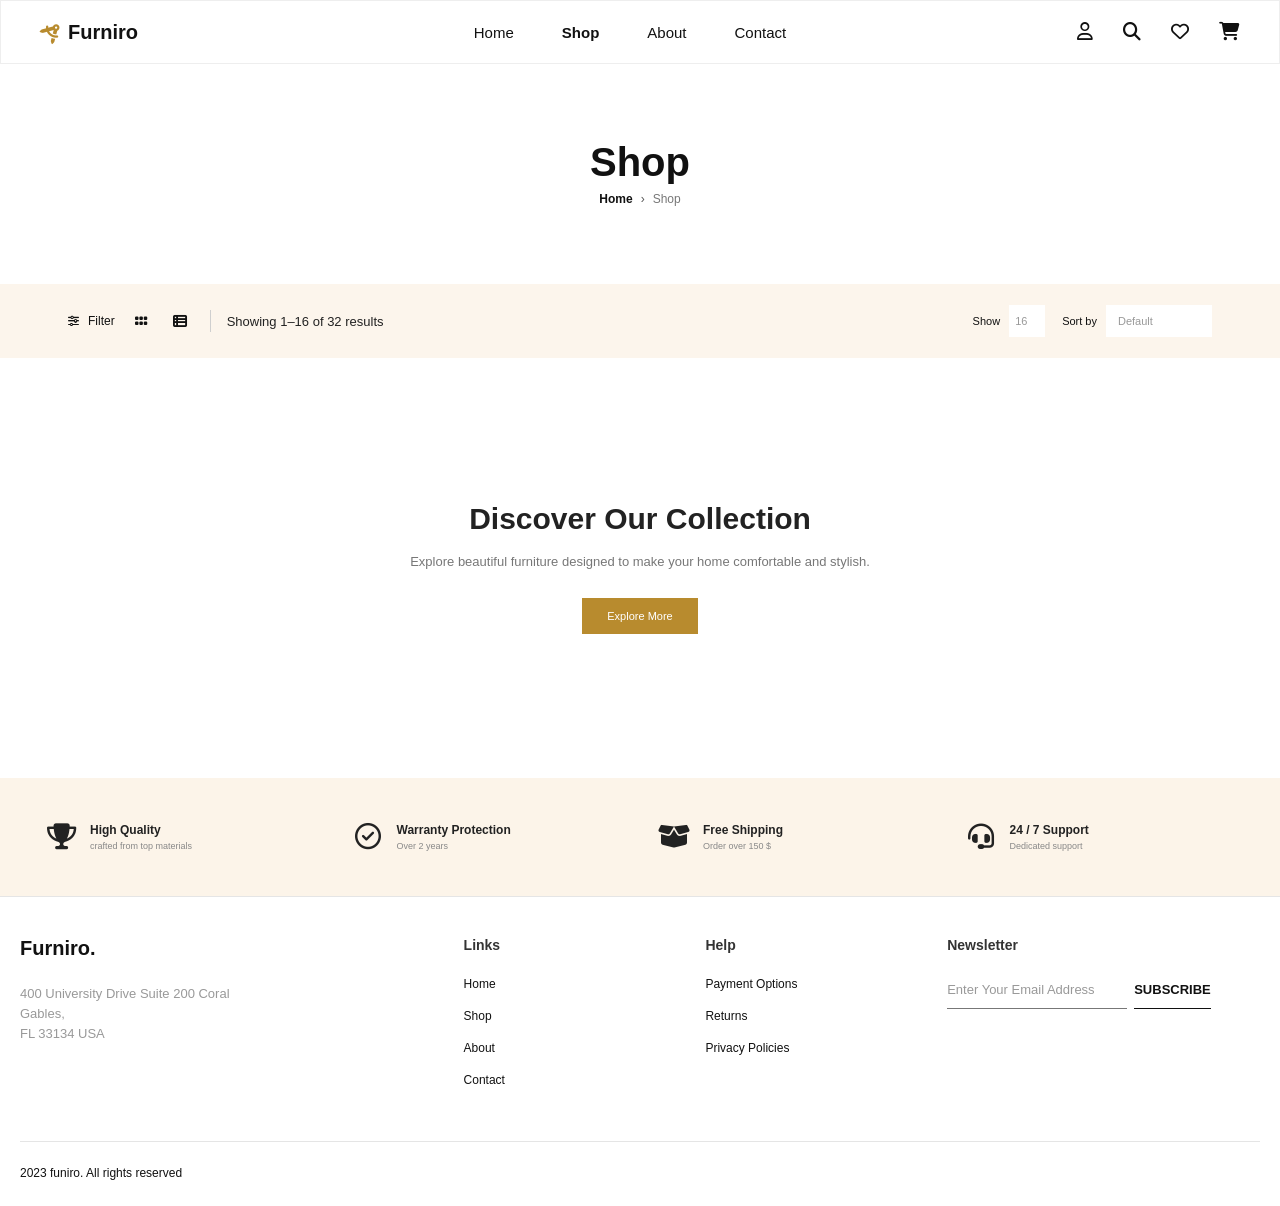
<file: shop.html>
<!DOCTYPE html>
<html lang="en">
<head>
    <meta charset="UTF-8">
    <meta name="viewport" content="width=device-width, initial-scale=1.0">

    <title>Furniro - Shop</title>

    <!-- Font Awesome -->
    <link
        rel="stylesheet"
        href="https://cdnjs.cloudflare.com/ajax/libs/font-awesome/6.5.0/css/all.min.css"
    >

    <link rel="stylesheet" href="shop.css">
</head>

<body>

    <!-- ================= NAVBAR ================= -->

    <header class="navbar">

        <div class="logo">
            <span class="logo-mark">
                <i class="fa-solid fa-compass-drafting"></i>
            </span>
            <span>Furniro</span>
        </div>

        <nav class="nav-links">
            <a href="index.html">Home</a>
            <a href="shop.html" class="active">Shop</a>
            <a href="about.html">About</a>
            <a href="contact.html">Contact</a>
        </nav>

        <div class="nav-icons">

            <a href="account.html" aria-label="Account">
                <i class="fa-regular fa-user"></i>
            </a>

            <a href="#" aria-label="Search">
                <i class="fa-solid fa-magnifying-glass"></i>
            </a>

            <a href="wishlist.html" aria-label="Wishlist">
                <i class="fa-regular fa-heart"></i>
            </a>

            <a href="cart.html" aria-label="Cart">
                <i class="fa-solid fa-cart-shopping"></i>
            </a>

        </div>

        <!-- Mobile Menu -->
        <button class="menu-btn" id="menuBtn">
            <i class="fa-solid fa-bars"></i>
        </button>

    </header>


    <!-- ================= MOBILE NAV ================= -->

    <div class="mobile-menu" id="mobileMenu">

        <a href="#">Home</a>
        <a href="#">Shop</a>
        <a href="#">About</a>
        <a href="#">Contact</a>

    </div>


    <!-- ================= SHOP HERO ================= -->

    <section class="shop-hero">

        <div class="hero-overlay"></div>

        <div class="shop-title">

            <h1>Shop</h1>

            <div class="breadcrumb">
                <a href="#">Home</a>
                <span>›</span>
                <span>Shop</span>
            </div>

        </div>

    </section>


    <!-- ================= FILTER BAR ================= -->

    <section class="filter-section">

        <div class="filter-left">

            <button class="filter-btn">
                <i class="fa-solid fa-sliders"></i>
                <span>Filter</span>
            </button>

            <button class="view-btn active-view">
                <i class="fa-solid fa-grip"></i>
            </button>

            <button class="view-btn">
                <i class="fa-solid fa-table-list"></i>
            </button>

            <div class="vertical-line"></div>

            <p class="result-text">
                Showing 1–16 of 32 results
            </p>

        </div>


        <div class="filter-right">

            <div class="show-box">

                <span>Show</span>

                <select>
                    <option>16</option>
                    <option>24</option>
                    <option>32</option>
                </select>

            </div>


            <div class="sort-box">

                <span>Sort by</span>

                <select>
                    <option>Default</option>
                    <option>Price</option>
                    <option>Name</option>
                </select>

            </div>

        </div>

    </section>
    <!-- footer or banner -->
     <!-- =====================================================
     YOUR PRODUCT SECTION
     Yahan aapka existing products section rahega
===================================================== -->

<section class="shop-products">

    <!-- Aapke existing product cards yahan hain -->

</section>


<!-- =====================================================
     SPACE / NEXT SECTION
     Hero ke baad direct banner nahi aayega.
     Is section mein baad mein aap koi bhi content laga sakte ho.
===================================================== -->

<section class="middle-section">

    <div class="middle-content">

        <h2>Discover Our Collection</h2>

        <p>
            Explore beautiful furniture designed to make
            your home comfortable and stylish.
        </p>

        <a href="#">Explore More</a>

    </div>

</section>

   
<!-- =====================================================
     BENEFITS BANNER
===================================================== -->

<section class="benefits">

    <div class="benefit">

        <div class="benefit-icon">
            <i class="fa-solid fa-trophy"></i>
        </div>

        <div class="benefit-text">
            <h3>High Quality</h3>
            <p>crafted from top materials</p>
        </div>

    </div>


    <div class="benefit">

        <div class="benefit-icon">
            <i class="fa-regular fa-circle-check"></i>
        </div>

        <div class="benefit-text">
            <h3>Warranty Protection</h3>
            <p>Over 2 years</p>
        </div>

    </div>


    <div class="benefit">

        <div class="benefit-icon">
            <i class="fa-solid fa-box-open"></i>
        </div>

        <div class="benefit-text">
            <h3>Free Shipping</h3>
            <p>Order over 150 $</p>
        </div>

    </div>


    <div class="benefit">

        <div class="benefit-icon">
            <i class="fa-solid fa-headset"></i>
        </div>

        <div class="benefit-text">
            <h3>24 / 7 Support</h3>
            <p>Dedicated support</p>
        </div>

    </div>

</section>


<!-- =====================================================
     FOOTER
===================================================== -->

<footer class="footer">

    <div class="footer-container">

        <!-- Brand -->
        <div class="footer-brand">

            <h2>Furniro.</h2>

            <p>
                400 University Drive Suite 200 Coral<br>
                Gables,<br>
                FL 33134 USA
            </p>

        </div>


        <!-- Links -->
        <div class="footer-column">

            <h4>Links</h4>

            <a href="index.html">Home</a>
            <a href="shop.html">Shop</a>
            <a href="about.html">About</a>
            <a href="contact.html">Contact</a>

        </div>


        <!-- Help -->
        <div class="footer-column">

            <h4>Help</h4>

            <a href="#">Payment Options</a>
            <a href="#">Returns</a>
            <a href="#">Privacy Policies</a>

        </div>


        <!-- Newsletter -->
        <div class="footer-newsletter">

            <h4>Newsletter</h4>

            <div class="newsletter-form">

                <input
                    type="email"
                    placeholder="Enter Your Email Address"
                >

                <button>
                    SUBSCRIBE
                </button>

            </div>

        </div>

    </div>


    <!-- Bottom Footer -->

    <div class="footer-bottom">

        <p>
            2023 funiro. All rights reserved
        </p>

    </div>

</footer>


    <script src="app.js"></script>

</body>
</html>
</file>
<file: shop.css>
/* =========================================
   RESET
========================================= */

* {
    margin: 0;
    padding: 0;
    box-sizing: border-box;
}

html {
    scroll-behavior: smooth;
}

body {
    font-family: Arial, Helvetica, sans-serif;
    background: #fff;
    color: #111;
    overflow-x: hidden;
}

button,
select,
input {
    font-family: inherit;
}


/* =========================================
   NAVBAR
========================================= */

.navbar {
    width: 100%;
    height: 64px;

    display: flex;
    align-items: center;

    padding: 0 40px;

    background: #fff;

    border: 1px solid #eeeeee;

    position: relative;
    z-index: 100;
}


/* =========================================
   LOGO
========================================= */

.logo {
    display: flex;
    align-items: center;
    gap: 5px;

    width: 240px;

    font-size: 20px;
    font-weight: 700;

    color: #111;
}

.logo-mark {
    width: 22px;
    height: 22px;

    display: flex;
    align-items: center;
    justify-content: center;

    color: #b88b2e;

    font-size: 18px;
}

.logo-mark i {
    transform: rotate(45deg);
}


/* =========================================
   NAV LINKS
========================================= */

.nav-links {
    height: 100%;

    display: flex;
    align-items: center;
    justify-content: center;

    gap: 48px;

    flex: 1;
}

.nav-links a {
    text-decoration: none;

    font-size: 15px;
    font-weight: 500;

    color: #111;

    position: relative;

    transition: 0.2s ease;
}

.nav-links a:hover {
    color: #b88b2e;
}

.nav-links a.active {
    font-weight: 600;
}


/* =========================================
   NAV ICONS
========================================= */

.nav-icons {
    width: 260px;

    display: flex;
    align-items: center;
    justify-content: flex-end;

    gap: 30px;
}

.nav-icons a {
    text-decoration: none;

    color: #111;

    font-size: 18px;

    transition: 0.2s ease;
}

.nav-icons a:hover {
    color: #b88b2e;
}


/* =========================================
   MOBILE MENU BUTTON
========================================= */

.menu-btn {
    display: none;

    border: none;
    background: transparent;

    font-size: 19px;

    cursor: pointer;
}


/* =========================================
   MOBILE MENU
========================================= */

.mobile-menu {
    display: none;

    width: 100%;

    background: #fff;

    padding: 15px 25px;

    border-bottom: 1px solid #eee;

    position: relative;
    z-index: 99;
}

.mobile-menu a {
    display: block;

    padding: 12px 0;

    text-decoration: none;

    color: #111;

    font-size: 13px;

    border-bottom: 1px solid #f1f1f1;
}

.mobile-menu.show {
    display: block;
}


/* =========================================
   SHOP HERO
========================================= */

.shop-hero {
    width: 100%;
    height: 220px;

    position: relative;

    display: flex;
    align-items: center;
    justify-content: center;

    overflow: hidden;

    background-image: url(
        "https://images.unsplash.com/photo-1600210492486-724fe5c67fb0?auto=format&fit=crop&w=1600&q=80"
    );

    background-size: cover;
    background-position: center 48%;
}


/* Light white overlay */

.hero-overlay {
    position: absolute;

    inset: 0;

    background: rgba(255, 255, 255, 0.70);
}


/* =========================================
   SHOP TITLE
========================================= */

.shop-title {
    position: relative;
    z-index: 2;

    text-align: center;

    margin-top: -2px;
}

.shop-title h1 {
    font-size: 40px;

    font-weight: 600;

    margin-bottom: 7px;

    color: #111;
}

.breadcrumb {
    display: flex;

    align-items: center;
    justify-content: center;

    gap: 8px;

    font-size: 12px;

    color: #555;
}

.breadcrumb a {
    color: #111;

    text-decoration: none;

    font-weight: 600;
}

.breadcrumb span:last-child {
    color: #777;
}


/* =========================================
   FILTER SECTION
========================================= */

.filter-section {
    width: 100%;

    min-height: 74px;

    background: #fcf5ec;

    display: flex;

    align-items: center;
    justify-content: space-between;

    padding: 0 68px;
}


/* =========================================
   FILTER LEFT
========================================= */

.filter-left {
    display: flex;

    align-items: center;

    gap: 13px;
}

.filter-btn {
    border: none;

    background: transparent;

    display: flex;

    align-items: center;

    gap: 9px;

    cursor: pointer;

    font-size: 12px;

    color: #111;
}

.filter-btn i {
    font-size: 11px;
}

.view-btn {
    border: none;

    background: transparent;

    width: 26px;
    height: 30px;

    display: flex;

    align-items: center;
    justify-content: center;

    cursor: pointer;

    color: #111;

    font-size: 14px;
}

.view-btn:hover {
    color: #b88b2e;
}

.active-view {
    color: #111;
}

.vertical-line {
    height: 22px;

    width: 1px;

    background: #cfcfcf;

    margin-left: 4px;
    margin-right: 3px;
}

.result-text {
    font-size: 13px;

    color: #222;

    white-space: nowrap;
}


/* =========================================
   FILTER RIGHT
========================================= */

.filter-right {
    display: flex;

    align-items: center;

    gap: 17px;
}

.show-box,
.sort-box {
    display: flex;

    align-items: center;

    gap: 9px;
}

.show-box span,
.sort-box span {
    font-size: 11px;

    color: #111;

    white-space: nowrap;
}


/* =========================================
   SELECT
========================================= */

.filter-right select {
    appearance: none;

    border: none;

    outline: none;

    background: #fff;

    height: 32px;

    padding: 0 12px;

    color: #999;

    font-size: 11px;

    cursor: pointer;
}

.show-box select {
    width: 36px;

    padding: 0 6px;
}

.sort-box select {
    width: 106px;
}


/* =========================================
   TABLET
========================================= */

@media (max-width: 900px) {

    .navbar {
        padding: 0 20px;
    }

    .logo {
        width: 170px;
    }

    .nav-links {
        gap: 25px;
    }

    .nav-icons {
        width: 170px;
        gap: 16px;
    }

    .filter-section {
        padding: 0 25px;
    }

    .result-text {
        font-size: 8px;
    }
}


/* =========================================
   MOBILE
========================================= */

@media (max-width: 650px) {

    .navbar {
        height: 58px;

        padding: 0 18px;
    }

    .logo {
        width: auto;

        flex: 1;

        font-size: 18px;
    }

    .nav-links {
        display: none;
    }

    .nav-icons {
        width: auto;

        gap: 15px;

        margin-right: 17px;
    }

    .nav-icons a:nth-child(1),
    .nav-icons a:nth-child(4) {
        display: none;
    }

    .nav-icons a {
        font-size: 15px;
    }

    .menu-btn {
        display: block;
    }


    /* Hero */

    .shop-hero {
        height: 170px;
    }

    .shop-title h1 {
        font-size: 25px;
    }


    /* Filter */

    .filter-section {
        min-height: auto;

        padding: 12px 15px;

        flex-direction: column;

        align-items: stretch;

        gap: 13px;
    }

    .filter-left {
        justify-content: center;

        gap: 10px;

        flex-wrap: wrap;
    }

    .filter-right {
        justify-content: center;

        gap: 15px;
    }

    .result-text {
        border-left: 1px solid #ccc;

        padding-left: 10px;
    }
}


/* =========================================
   SMALL MOBILE
========================================= */

@media (max-width: 400px) {

    .nav-icons {
        gap: 11px;

        margin-right: 10px;
    }

    .nav-icons a:nth-child(2) {
        display: none;
    }

    .shop-hero {
        height: 155px;
    }

    .shop-title h1 {
        font-size: 23px;
    }

    .filter-left {
        gap: 7px;
    }

    .result-text {
        font-size: 7px;
    }

    .show-box span,
    .sort-box span {
        font-size: 8px;
    }

    .sort-box select {
        width: 82px;
    }
}

/* FOOTER OR BANNER */

/* =====================================================
   MIDDLE SECTION
===================================================== */

.middle-section {
    width: 100%;
    min-height: 420px;

    display: flex;
    align-items: center;
    justify-content: center;

    background: #ffffff;

    padding: 80px 30px;
}


.middle-content {
    max-width: 600px;

    text-align: center;
}


.middle-content h2 {
    font-size: 30px;
    font-weight: 600;

    color: #222;

    margin-bottom: 15px;
}


.middle-content p {
    font-size: 13px;
    line-height: 22px;

    color: #777;

    margin-bottom: 25px;
}


.middle-content a {
    display: inline-block;

    padding: 12px 25px;

    background: #b88b2e;
    color: #fff;

    text-decoration: none;

    font-size: 11px;

    transition: 0.3s ease;
}


.middle-content a:hover {
    background: #111;
}


/* =====================================================
   BENEFITS BANNER
===================================================== */

.benefits {
    width: 100%;

    min-height: 118px;

    background: #fcf4e9;

    display: grid;

    grid-template-columns:
        repeat(4, 1fr);

    align-items: center;

    padding: 0 42px;

    gap: 30px;
}


/* Individual Benefit */

.benefit {
    display: flex;

    align-items: center;

    gap: 10px;

    min-width: 0;
}


/* Icon */

.benefit-icon {
    width: 38px;
    height: 42px;

    display: flex;

    align-items: center;
    justify-content: center;

    flex-shrink: 0;

    color: #222;

    font-size: 26px;
}


/* Text */

.benefit-text h3 {
    margin: 0 0 4px;

    font-size: 12px;

    font-weight: 700;

    color: #222;

    white-space: nowrap;
}


.benefit-text p {
    margin: 0;

    font-size: 9px;

    color: #888;

    white-space: nowrap;
}


/* =====================================================
   FOOTER
===================================================== */

.footer {
    width: 100%;

    background: #fff;

    border-top: 1px solid #e5e5e5;
}


.footer-container {
    max-width: 1240px;

    margin: 0 auto;

    padding: 40px 0 36px;

    display: grid;

    grid-template-columns:
        2fr 1fr 1fr 1.55fr;

    column-gap: 40px;
}


/* Brand */

.footer-brand h2 {
    margin: 0;

    font-size: 20px;

    font-weight: 700;

    color: #111;
}


.footer-brand p {
    margin-top: 24px;

    font-size: 13px;

    line-height: 20px;

    color: #999;
}


/* Footer columns */

.footer-column {
    display: flex;

    flex-direction: column;
}


.footer-column h4,
.footer-newsletter h4 {
    margin: 0 0 24px;

    font-size: 14px;

    font-weight: 600;

    color: #333;
}


.footer-column a {
    width: fit-content;

    margin-bottom: 18px;

    text-decoration: none;

    font-size: 12px;

    color: #111;

    transition: 0.2s ease;
}


.footer-column a:hover {
    color: #b88b2e;
}


/* Newsletter */

.newsletter-form {
    display: flex;

    align-items: center;

    gap: 7px;
}


.newsletter-form input {
    width: 180px;

    height: 32px;

    border: none;

    border-bottom: 1px solid #777;

    outline: none;

    padding: 0 0 6px;

    background: transparent;

    font-size: 13px;

    color: #333;
}


.newsletter-form input::placeholder {
    color: #999;
}


.newsletter-form button {
    height: 32px;

    padding: 0 0 6px;

    border: none;

    border-bottom: 1px solid #111;

    background: transparent;

    font-size: 13px;

    font-weight: 600;

    color: #111;

    cursor: pointer;
}


/* Bottom */

.footer-bottom {
    max-width: 1240px;

    margin: 0 auto;

    border-top: 1px solid #e5e5e5;

    padding: 24px 0 26px;
}


.footer-bottom p {
    margin: 0;

    font-size: 12px;

    color: #111;
}


/* =====================================================
   TABLET
===================================================== */

@media (max-width: 900px) {

    .middle-section {
        min-height: 350px;
    }


    .benefits {
        grid-template-columns: 2fr 2fr;

        padding: 25px 35px;

        row-gap: 25px;
    }


    .footer-container {
        padding: 25px 35px;

        grid-template-columns:
            1.5fr 1fr 1fr;
    }


    .footer-brand {
        grid-column: 1 / -1;
    }


    .footer-newsletter {
        grid-column: 1 / -1;
    }


    .footer-bottom {
        margin: 0 35px;
    }
}


/* =====================================================
   MOBILE
===================================================== */

@media (max-width: 600px) {

    /* Middle */

    .middle-section {
        min-height: 320px;

        padding: 60px 25px;
    }


    .middle-content h2 {
        font-size: 24px;
    }


    /* Benefits */

    .benefits {
        grid-template-columns: 1fr;

        padding: 30px 25px;

        gap: 25px;
    }


    .benefit {
        justify-content: flex-start;
    }


    .benefit-text h3 {
        font-size: 12px;
    }


    .benefit-text p {
        font-size: 9px;
    }


    /* Footer */

    .footer-container {
        padding: 30px 25px;

        grid-template-columns:
            1fr 1fr;

        gap: 30px 20px;
    }


    .footer-brand {
        grid-column: 1 / -1;
    }


    .footer-newsletter {
        grid-column: 1 / -1;
    }


    .footer-bottom {
        margin: 0 25px;

        padding: 17px 0;
    }
}


/* =====================================================
   SMALL MOBILE
===================================================== */

@media (max-width: 400px) {

    .middle-section {
        min-height: 280px;
    }


    .benefits {
        padding: 25px 20px;
    }


    .footer-container {
        padding-left: 20px;
        padding-right: 20px;
    }


    .footer-bottom {
        margin-left: 20px;
        margin-right: 20px;
    }
}
</file>
